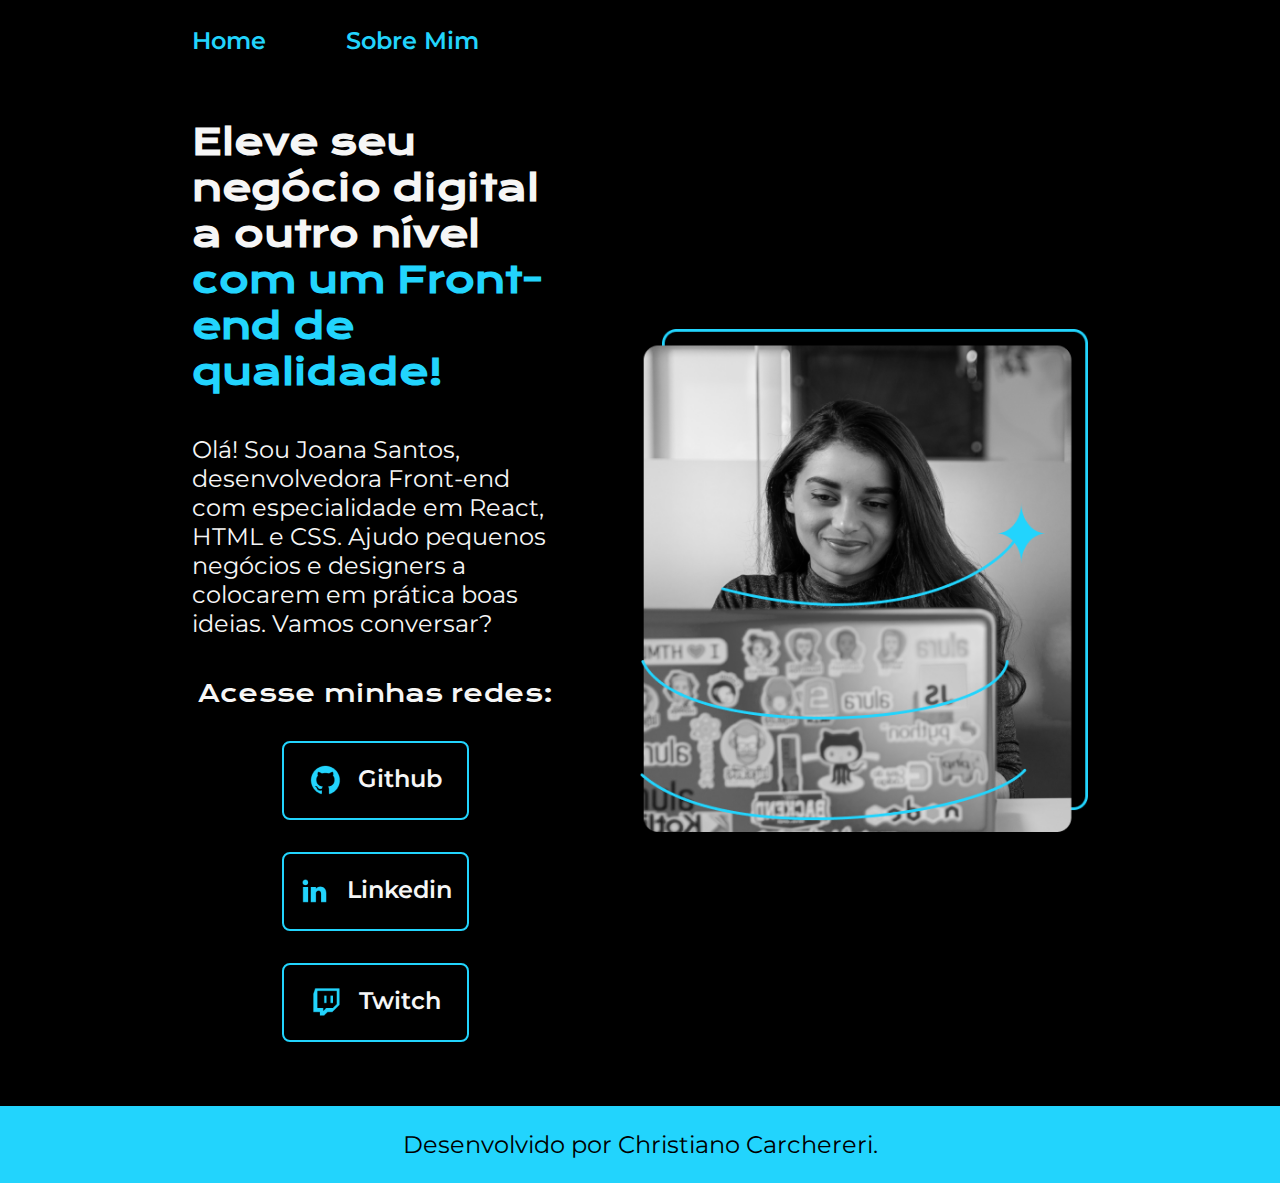
<file: index.html>
<!DOCTYPE html>
<html lang="en">
<head>
    <meta charset="UTF-8">
    <meta name="viewport" content="width=device-width, initial-scale=1.0">
    <title>Portfolio de Christiano</title>
    <link rel="stylesheet" href="./styles/style.css">
</head>
<body>
    <header class="cabecalho">
        <nav class="cabecalho__menu">
            <a class="cabecalho__menu__link" href="index.html">Home</a>
            <a class="cabecalho__menu__link" href="about.html">Sobre Mim</a>            
        </nav>
    </header>
    <main class="apresentacao">
        <section class="apresentacao__conteudo">
            <h1 class="apresentacao__conteudo__titulo">Eleve seu negócio digital a outro nível <strong class="titulo-destaque">com um Front-end de qualidade!</strong></h1>
            <p class="apresentacao__conteudo__texto">Olá! Sou Joana Santos, desenvolvedora Front-end com especialidade em React, HTML e CSS. Ajudo pequenos negócios e designers a colocarem em prática boas ideias. Vamos conversar?</p>
            <div class="apresentacao__links">
                <h2 class="apresentacao__links__subtitulo">Acesse minhas redes:</h2>
                <a class="apresentacao__links__navegacao" href="https://github.com/CarchereriChris">
                    <img src="./assets/github.png">
                    Github
                </a>   
                <a class="apresentacao__links__navegacao" href="https://www.linkedin.com/in/christiano-da-silva-carchereri-2ba147124/">
                    <img src="./assets/linkedin.png">
                    Linkedin
                </a>   
                <a class="apresentacao__links__navegacao" href="https://twitch.tv/shirotsuki1">
                    <img src="./assets/twitch.png">
                    Twitch
                </a>   
            </div>
        </section>
        <img class="apresentacao__imagem" src="./assets/Imagem.png" alt="Foto da Joana Santos programando">
    </main>
    <footer class="rodape">Desenvolvido por Christiano Carchereri.</footer>
</body>
</html>
</file>
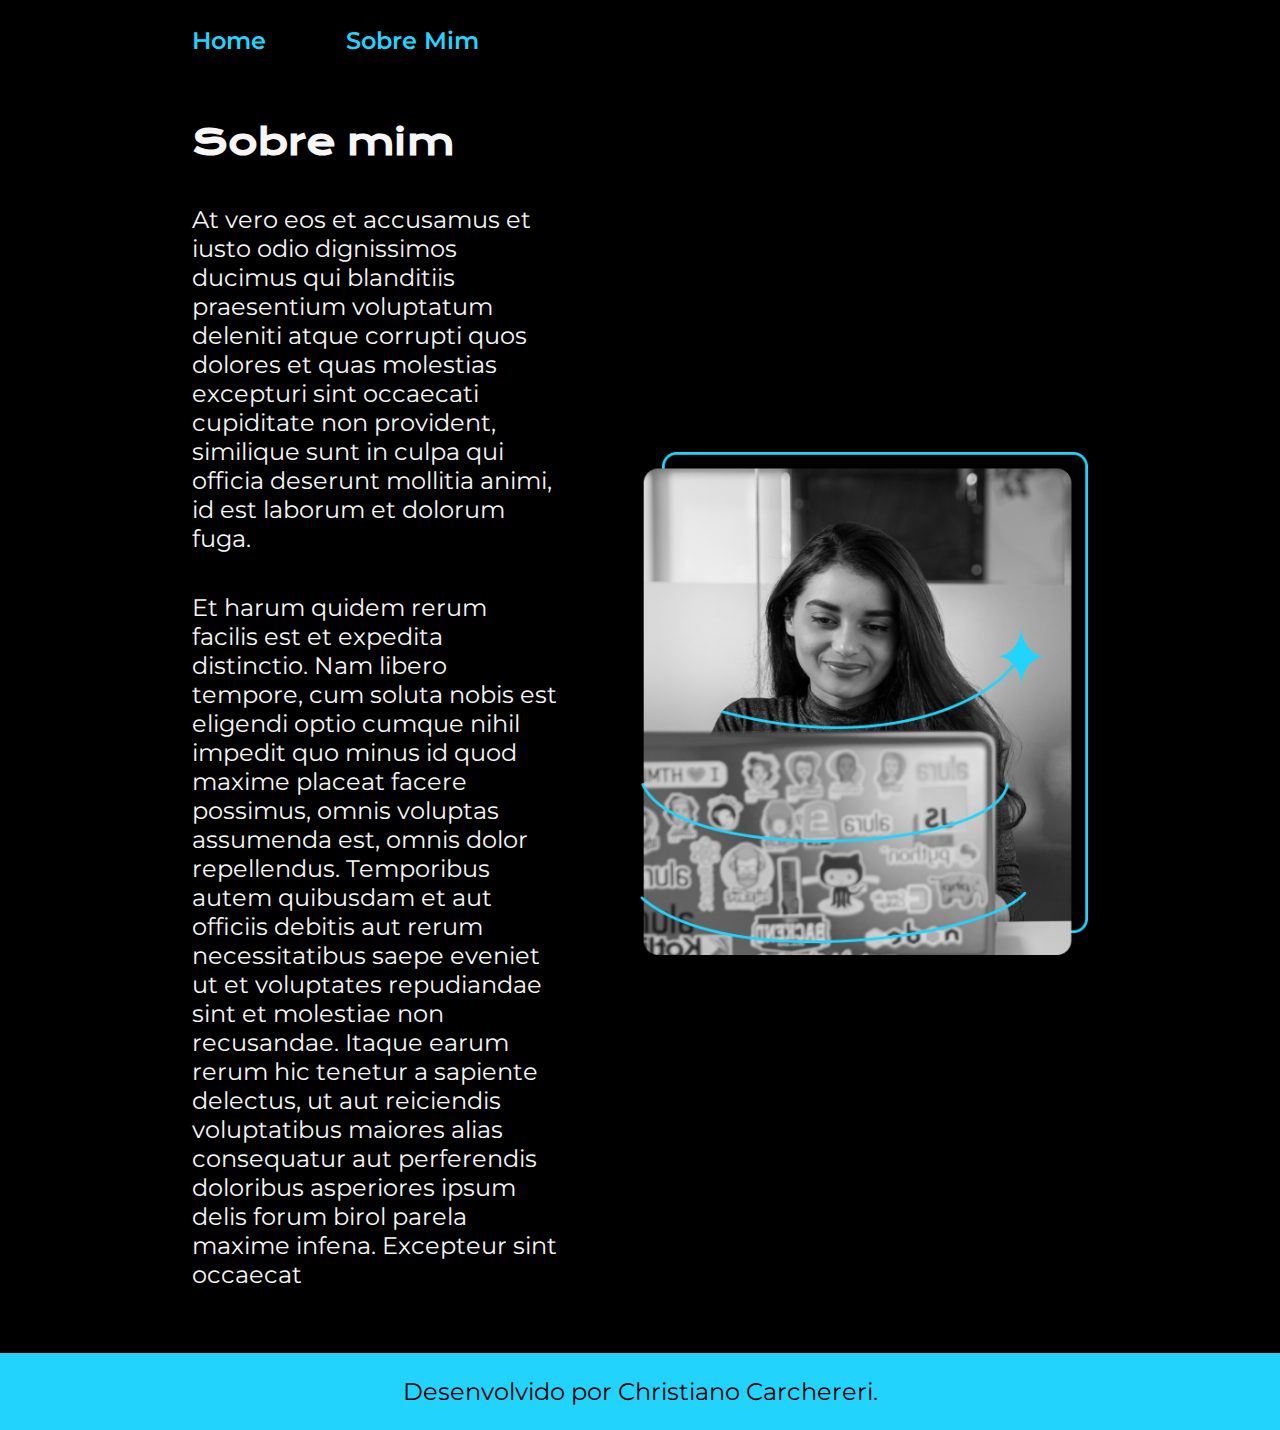
<file: about.html>
<!DOCTYPE html>
<html lang="pt-br">
<head>
    <meta charset="UTF-8">
    <meta name="viewport" content="width=device-width, initial-scale=1.0">
    <title>Sobre mim</title>
    <link rel="stylesheet" href="./styles/style.css">
</head>
<body>
    <header class="cabecalho">
        <nav class="cabecalho__menu">
            <a class="cabecalho__menu__link" href="index.html">Home</a>
            <a class="cabecalho__menu__link" href="about.html">Sobre Mim</a>
        </nav>
    </header>

    <main class="apresentacao">
        <section class="apresentacao__conteudo">
            <h1 class="apresentacao__conteudo__titulo">Sobre mim</h1>
            <p class="apresentacao__conteudo__texto">At vero eos et accusamus et iusto odio dignissimos ducimus qui blanditiis praesentium voluptatum deleniti atque corrupti quos dolores et quas molestias excepturi sint occaecati cupiditate non provident, similique sunt in culpa qui officia deserunt mollitia animi, id est laborum et dolorum fuga.</p>
            <p class="apresentacao__conteudo__texto">Et harum quidem rerum facilis est et expedita distinctio. Nam libero tempore, cum soluta nobis est eligendi optio cumque nihil impedit quo minus id quod maxime placeat facere possimus, omnis voluptas assumenda est, omnis dolor repellendus. Temporibus autem quibusdam et aut officiis debitis aut rerum necessitatibus saepe eveniet ut et voluptates repudiandae sint et molestiae non recusandae. Itaque earum rerum hic tenetur a sapiente delectus, ut aut reiciendis voluptatibus maiores alias consequatur aut perferendis doloribus asperiores ipsum delis forum birol parela maxime infena. Excepteur sint occaecat </p>
        </section>
        <img class="apresentacao__imagem" src="./assets/Imagem.png" alt="Foto da Joana Santos programando">
    </main>

    <footer class="rodape">Desenvolvido por Christiano Carchereri.</footer>
</body>
</html>
</file>
<file: styles/style.css>
@import url('https://fonts.googleapis.com/css2?family=Krona+One&family=Montserrat:ital,wght@0,100..900;1,100..900&display=swap');

:root {
    --cor-primaria: #000000;
    --cor-secundaria: #f6f6f6;
    --cor-terciaria: #22d4fd;
    --cor-hover: #272727;

    --font-primaria: 'Krona One', sans-serif;
    --font-secundaria: 'Montserrat', sans-serif;
}

* {
    margin: 0;
    padding: 0;
}

body {
    box-sizing: border-box;
    background-color: var(--cor-primaria);
    color: var(--cor-secundaria);
}

.cabecalho {
    padding: 2% 0% 0% 15%;
}

.cabecalho__menu {
    display: flex;
    gap: 80px;
}

.cabecalho__menu__link {
    font-family: var(--font-secundaria);
    font-size: 1.5rem;
    font-weight: 600;
    color: var(--cor-terciaria);
    text-decoration: none;
}

.apresentacao {
    padding: 5% 15%;
    display: flex;
    align-items: center;
    justify-content: space-between;
    gap: 82px;
}

.apresentacao__conteudo {
    width: 50%;
    display: flex;
    flex-direction: column;
    gap: 40px;
}

.apresentacao__conteudo__titulo {
    font-size: 2.25rem;
    font-family: var(--font-primaria);
}

.titulo-destaque {
    color: var(--cor-terciaria);
}

.apresentacao__conteudo__texto {
    font-size: 1.5rem;
    font-family: var(--font-secundaria);
}

.apresentacao__links {
    display: flex;
    flex-direction: column;
    justify-content: space-between;
    align-items: center;
    gap: 32px;
}

.apresentacao__links__subtitulo {
    font-family: var(--font-primaria);
    font-weight: 400;
    font-size: 1.5rem;
}

.apresentacao__links__navegacao {
    display: flex;
    justify-content: center;
    gap: 16px;
    border: 2px solid var(--cor-terciaria);
    width: 50%;
    text-align: center;
    border-radius: 8px;
    font-size: 1.5rem;
    font-weight: 600;
    padding: 21.5px 0;
    text-decoration: none;
    color: var(--cor-secundaria);
    font-family: var(--font-secundaria);
}

.apresentacao__links__link:hover {
    background-color: var(--cor-hover);
}

.apresentacao__imagem {
    width: 50%;
}

.rodape {
    padding: 24px;
    color: var(--cor-primaria);
    background-color: var(--cor-terciaria);
    text-align: center;
    font-family: var(--font-secundaria);
    font-size: 1.5rem;
    font-weight: 400;
}

@media (max-width: 1200px) {

    .cabecalho {
        padding: 10%;
    }

    .cabecalho__menu {
        justify-content: center;
    }

    .apresentacao {
        flex-direction: column-reverse;
        padding: 5%;
    }

    .apresentacao__conteudo {
        width: auto;
    }
}
</file>
